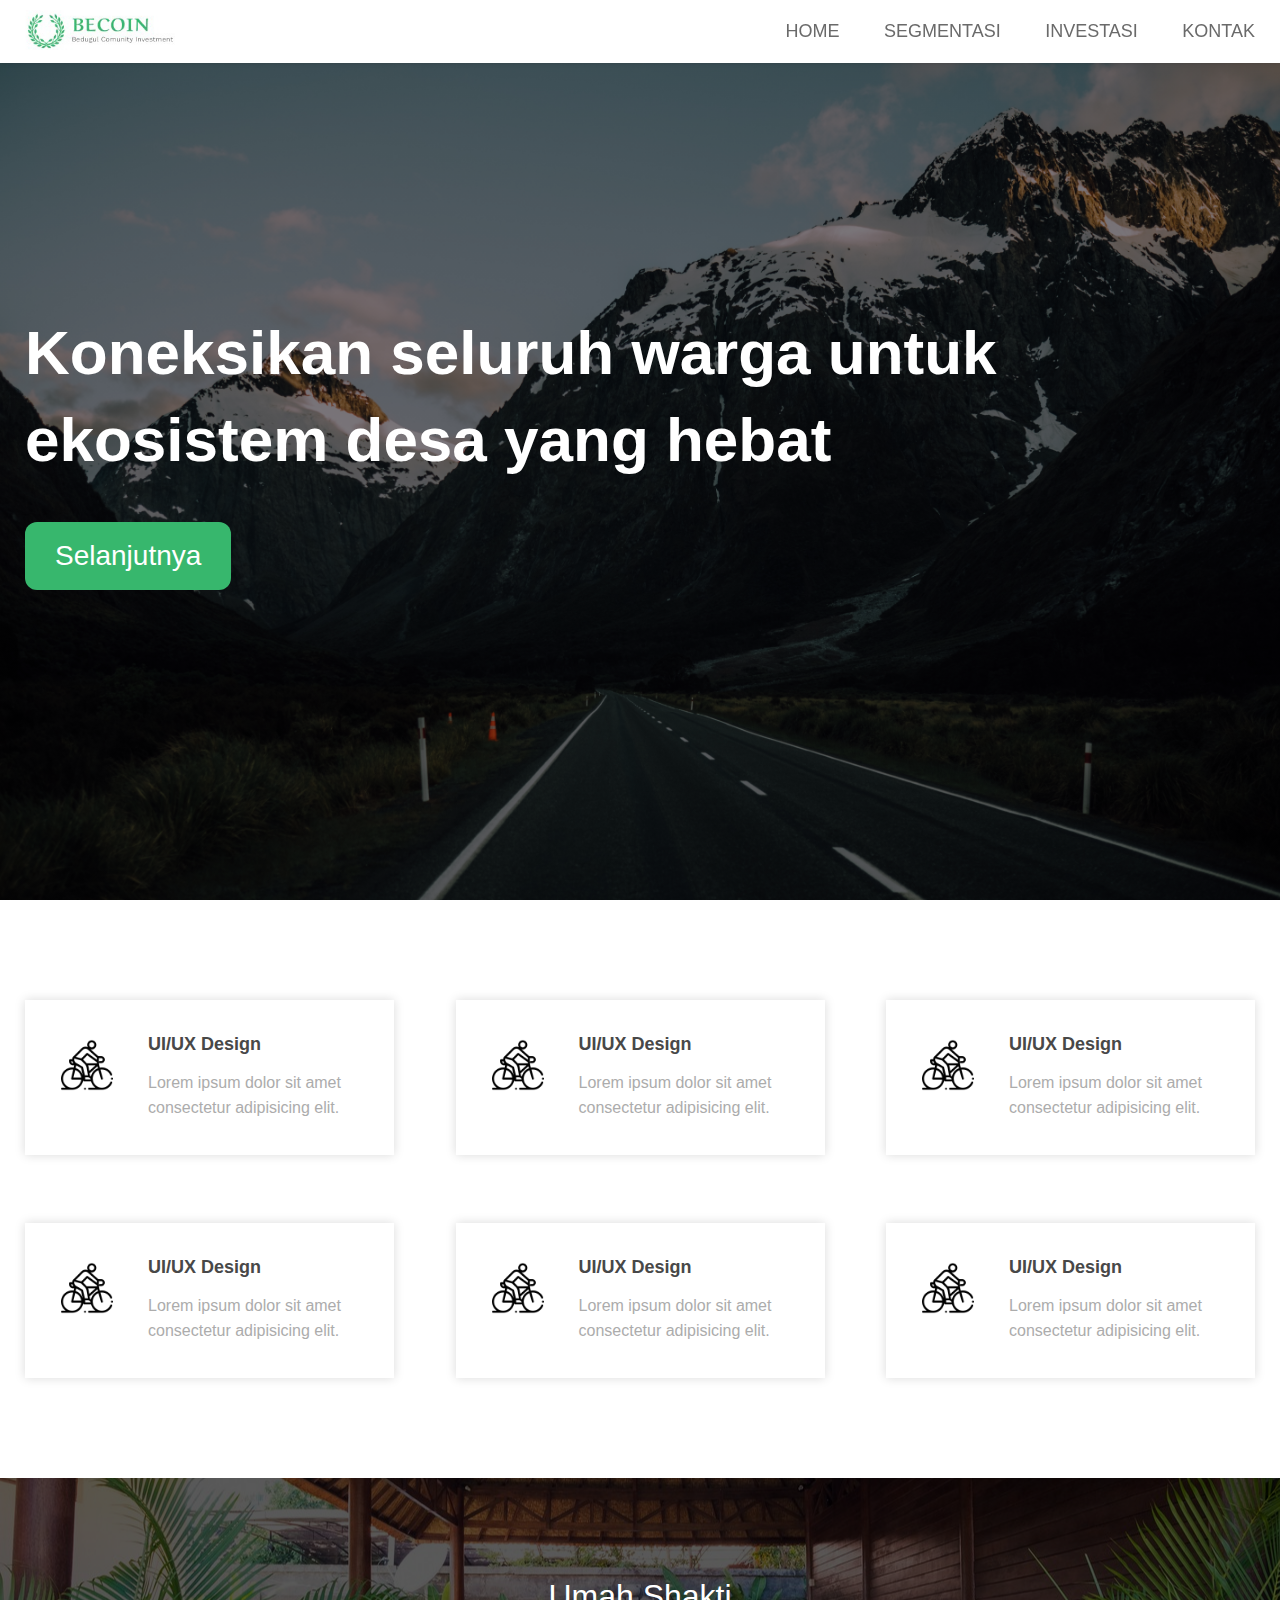
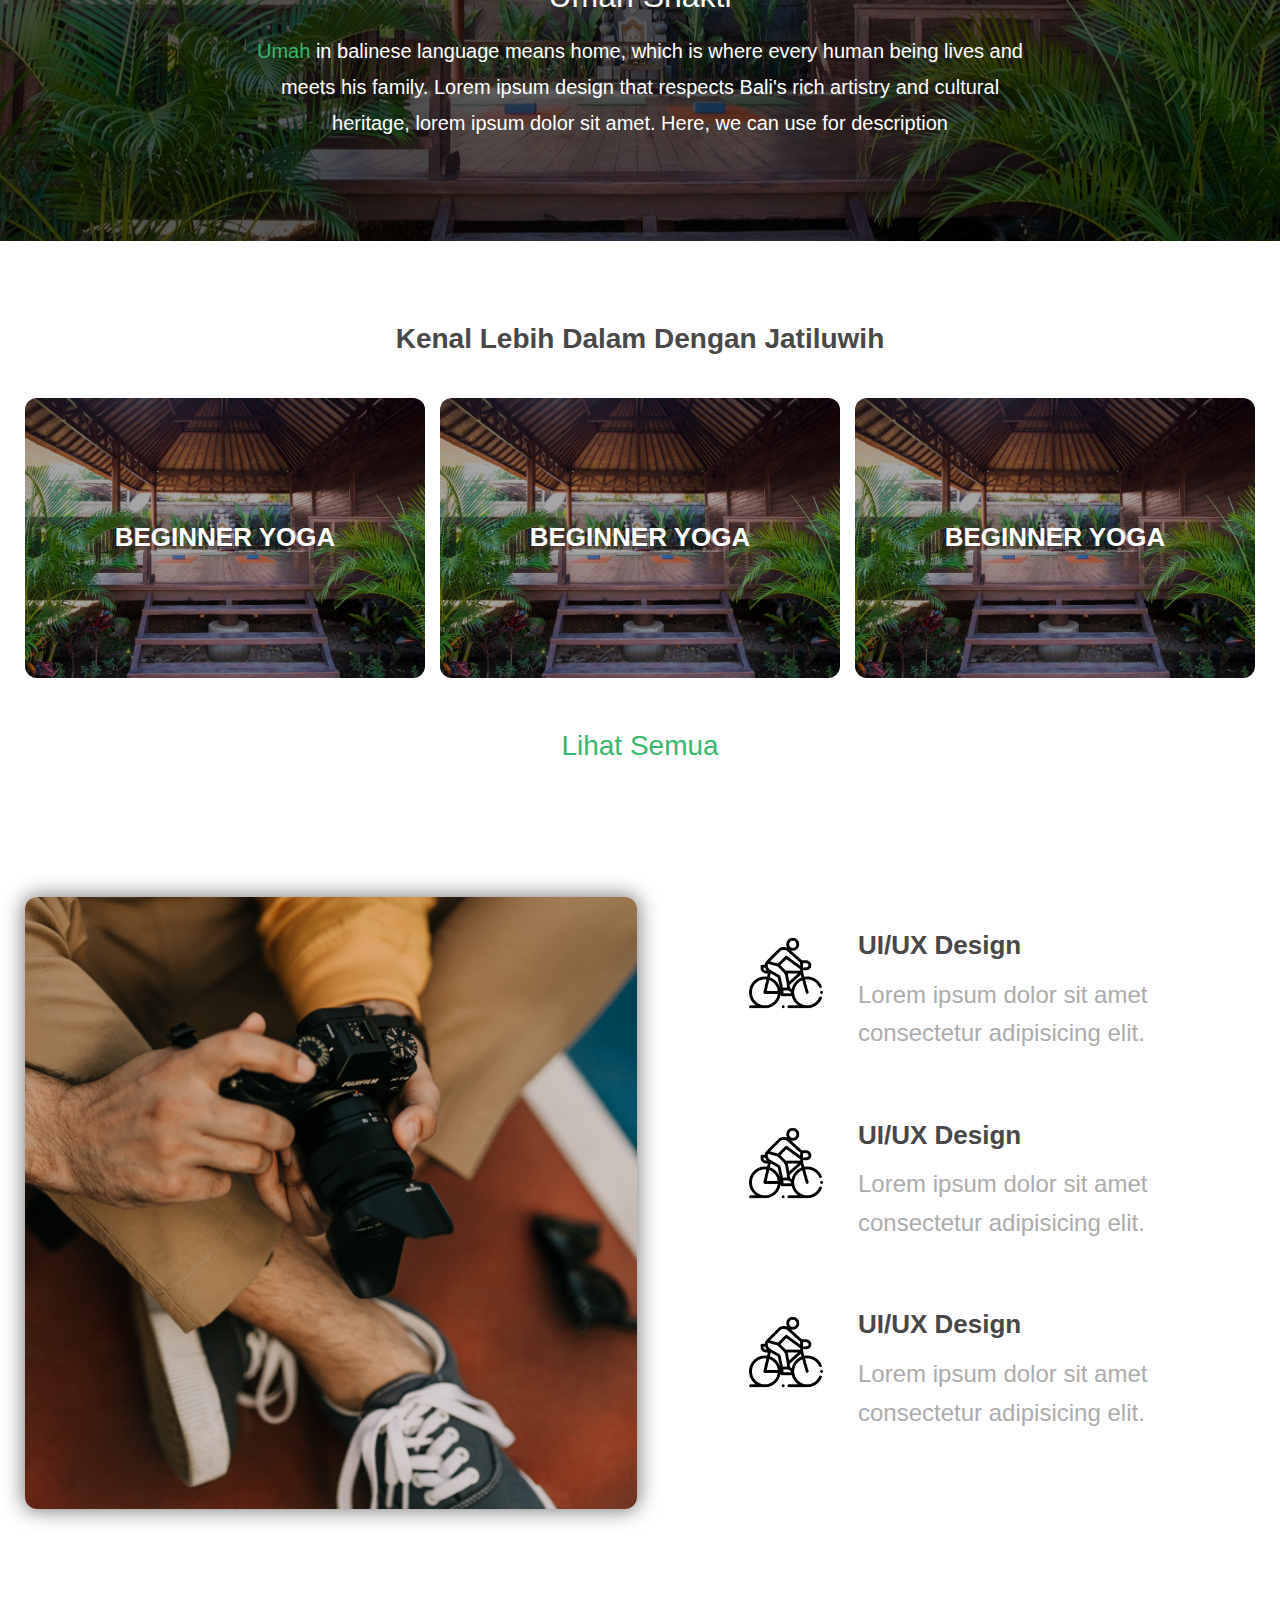
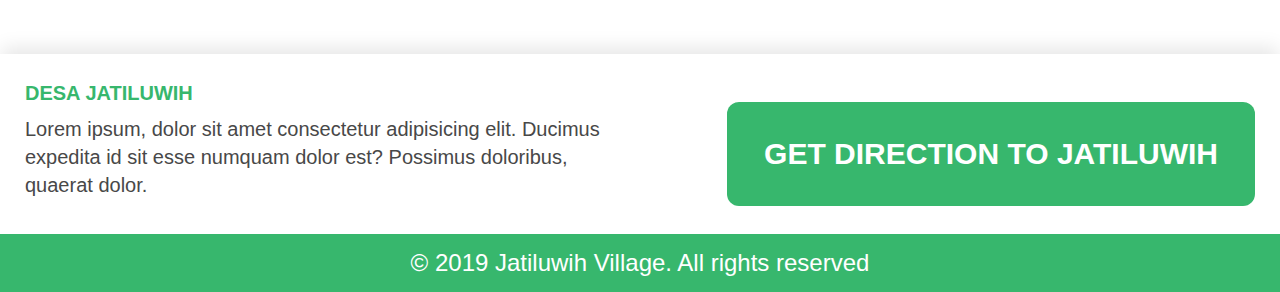
<file: index.html>
<!DOCTYPE html>
<html lang="en">
<head>
    <meta charset="UTF-8">
    <meta name="viewport" content="width=device-width, initial-scale=1.0">
    <meta http-equiv="X-UA-Compatible" content="ie=edge">
    <title>Document</title>
    <link rel="stylesheet" href="assets/stylesheet/style.css">
</head>
<body>
    <header>
        <section class="header">
            <div class="container-large">
                <div class="header__wrapper">
                    <div class="header__logo-wrapper">
                        <img src="assets/images/logo/logo.jpg" alt="logo-sbi">
                    </div>
                    <div class="header__menu">
                        <a href="index.html">Home</a>
                        <a href="category.html">Segmentasi</a>
                        <a href="invest.html">Investasi</a>
                        <a href="">Kontak</a>
                    </div>
                </div>
            </div>
        </section>
    </header>

    <main>
        <section class="banner">
            <div class="container-large banner__text-box">
                <h1 class="banner__title">Koneksikan seluruh warga untuk ekosistem desa yang hebat</h1>
                <a href="http://" class="banner__next-btn">Selanjutnya</a>
            </div>
        </section>

        <section class="program-card">
            <div class="container-large program-card__wrapper">
                <div class="program-card__card">
                    <div class="program-card__card-image">
                        <img src="assets/images/icon/bicycle.png" alt="">
                    </div>
                    <div class="program-card__text">
                        <h2 class="program-card__title">UI/UX Design</h2>
                        <p class="program-card__description">Lorem ipsum dolor sit amet consectetur adipisicing elit.</p>
                    </div>
                </div>
                <div class="program-card__card">
                    <div class="program-card__card-image">
                        <img src="assets/images/icon/bicycle.png" alt="">
                    </div>
                    <div class="program-card__text">
                        <h2 class="program-card__title">UI/UX Design</h2>
                        <p class="program-card__description">Lorem ipsum dolor sit amet consectetur adipisicing elit.</p>
                    </div>
                </div>
                <div class="program-card__card">
                    <div class="program-card__card-image">
                        <img src="assets/images/icon/bicycle.png" alt="">
                    </div>
                    <div class="program-card__text">
                        <h2 class="program-card__title">UI/UX Design</h2>
                        <p class="program-card__description">Lorem ipsum dolor sit amet consectetur adipisicing elit.</p>
                    </div>
                </div>
                <div class="program-card__card">
                    <div class="program-card__card-image">
                        <img src="assets/images/icon/bicycle.png" alt="">
                    </div>
                    <div class="program-card__text">
                        <h2 class="program-card__title">UI/UX Design</h2>
                        <p class="program-card__description">Lorem ipsum dolor sit amet consectetur adipisicing elit.</p>
                    </div>
                </div>
                <div class="program-card__card">
                    <div class="program-card__card-image">
                        <img src="assets/images/icon/bicycle.png" alt="">
                    </div>
                    <div class="program-card__text">
                        <h2 class="program-card__title">UI/UX Design</h2>
                        <p class="program-card__description">Lorem ipsum dolor sit amet consectetur adipisicing elit.</p>
                    </div>
                </div>
                <div class="program-card__card">
                    <div class="program-card__card-image">
                        <img src="assets/images/icon/bicycle.png" alt="">
                    </div>
                    <div class="program-card__text">
                        <h2 class="program-card__title">UI/UX Design</h2>
                        <p class="program-card__description">Lorem ipsum dolor sit amet consectetur adipisicing elit.</p>
                    </div>
                </div>
            </div>
        </section>

        <section class="intro">
            <div class="container-small">
                <h2 class="intro__title">Umah Shakti</h2>
                <p class="intro__desc"><span class="intro__desc--green">Umah</span> in balinese language means home, which is where every human being lives and meets his family. 
                Lorem ipsum design that respects Bali's rich artistry and cultural heritage, lorem ipsum dolor sit amet. 
                Here, we can use for description</p>
            </div>       
        </section>

        <section class="program-type">
            <div class="container-large">
                <h2 class="program-type__title">Kenal Lebih Dalam Dengan Jatiluwih</h2>
                <div class="program-type__program-wrapper">
                    <a href="" class="program-type__item">
                        <div class="program-type__content">
                            <div class="program-type__image" style="background-image: url(assets/images/gallery/shala-umahshakti-7.jpg)"></div>
                        </div>
                        <h2 class="program-type__program-name">Beginner Yoga</h2>
                    </a>

                    <a href="" class="program-type__item">
                        <div class="program-type__content">
                            <div class="program-type__image" style="background-image: url(assets/images/gallery/shala-umahshakti-7.jpg)"></div>
                        </div>
                        <h2 class="program-type__program-name">Beginner Yoga</h2>
                    </a>

                    <a href="" class="program-type__item">
                        <div class="program-type__content">
                            <div class="program-type__image" style="background-image: url(assets/images/gallery/shala-umahshakti-7.jpg)"></div>
                        </div>
                        <h2 class="program-type__program-name">Beginner Yoga</h2>
                    </a>
                </div>
                <a href="" class="program-type__link">Lihat Semua</a>
            </div>
        </section>

        <section class="description">
            <div class="container-large">
                <div class="description__wrapper">
                    <div class="description__image-wrapper">
                        <div class="description__image" style="background-image: url(assets/images/gallery/kayra-sercan-1538666-unsplash.jpg)"></div>
                    </div>
                    <div class="description__detail-info">
                        <div class="description__card">
                            <div class="description__card-image">
                                <img src="assets/images/icon/bicycle.png" alt="">
                            </div>
                            <div class="description__text-wrapper">
                                <h2 class="description__title">UI/UX Design</h2>
                                <p class="description__text">Lorem ipsum dolor sit amet consectetur adipisicing elit.</p>
                            </div>
                        </div>
                        <div class="description__card">
                            <div class="description__card-image">
                                <img src="assets/images/icon/bicycle.png" alt="">
                            </div>
                            <div class="description__text-wrapper">
                                <h2 class="description__title">UI/UX Design</h2>
                                <p class="description__text">Lorem ipsum dolor sit amet consectetur adipisicing elit.</p>
                            </div>
                        </div>
                        <div class="description__card">
                            <div class="description__card-image">
                                <img src="assets/images/icon/bicycle.png" alt="">
                            </div>
                            <div class="description__text-wrapper">
                                <h2 class="description__title">UI/UX Design</h2>
                                <p class="description__text">Lorem ipsum dolor sit amet consectetur adipisicing elit.</p>
                            </div>
                        </div>
                    </div>
                </div>
            </div>
        </section>
    </main>

    <footer>
        <section class="footer">
            <div class="container-large">
                <div class="footer__about-jatiluwih">
                    <div class="footer__description">
                        <h2 class="footer__title">Desa Jatiluwih</h2>
                        <p class="footer__text">Lorem ipsum, dolor sit amet consectetur adipisicing elit. Ducimus expedita id sit esse numquam dolor est? Possimus doloribus, quaerat dolor.</p>
                    </div>
                    <a href="" class="footer__btn-direction">Get Direction To Jatiluwih</a>
                </div>         
            </div>
            <div class="footer__copyright-wrapper">
                <p class="footer__copyright">&#169; 2019 Jatiluwih Village. All rights reserved</p>
            </div>
        </section>
    </footer>
</body>
</html>
</file>
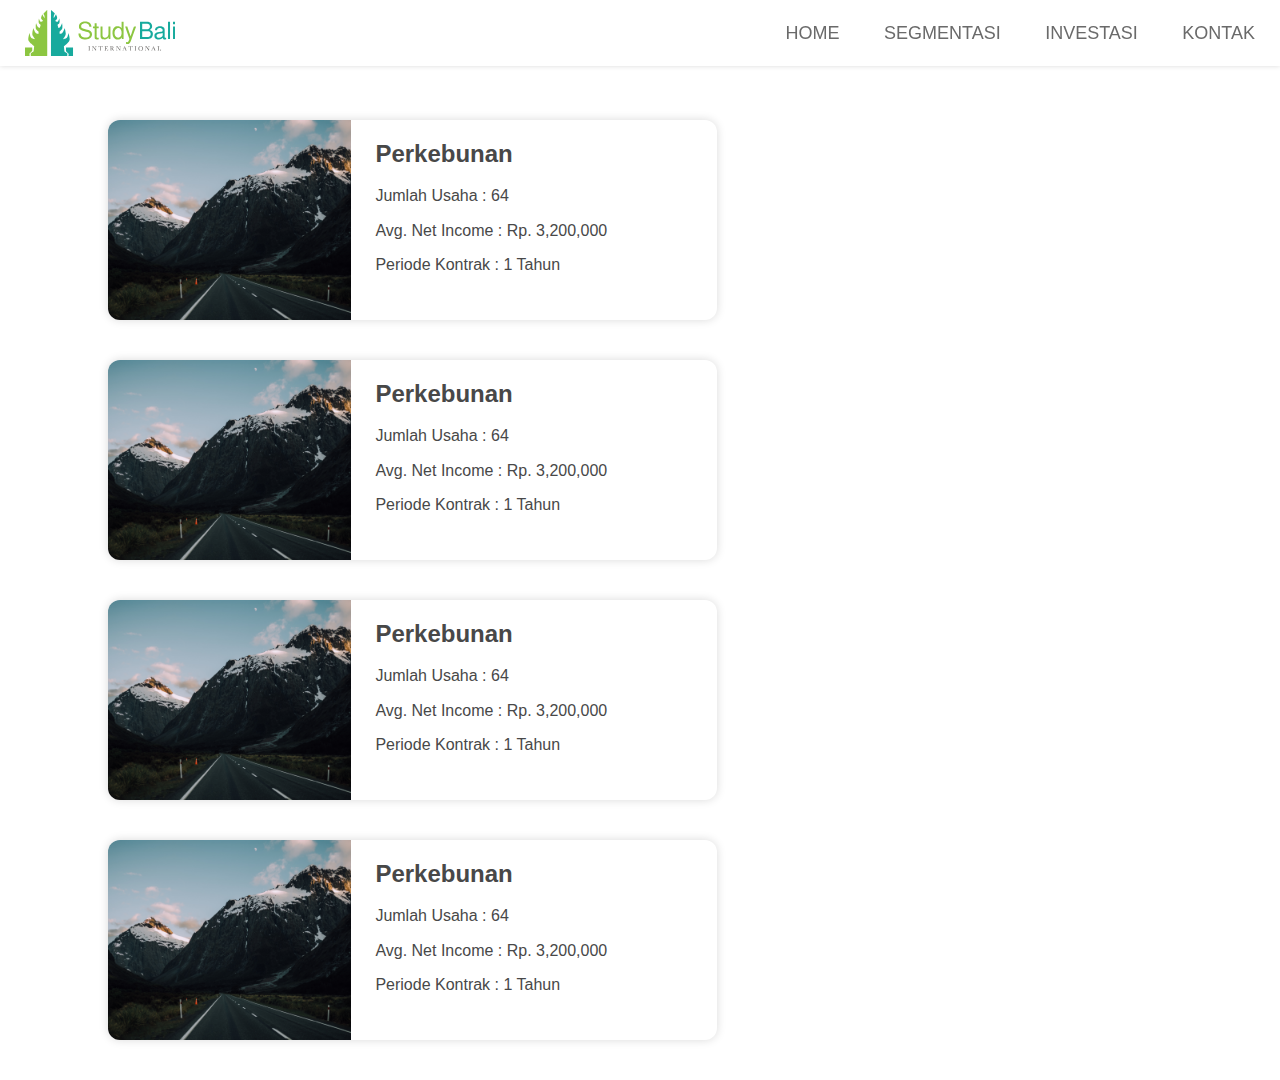
<file: category.html>
<!DOCTYPE html>
<html lang="en">
  <head>
    <meta charset="UTF-8" />
    <meta name="viewport" content="width=device-width, initial-scale=1.0" />
    <meta http-equiv="X-UA-Compatible" content="ie=edge" />
    <title>Category</title>
    <link rel="stylesheet" href="assets/stylesheet/style.css" />
  </head>

  <body>
    <header>
      <section class="header">
        <div class="container-large">
          <div class="header__wrapper">
            <div class="header__logo-wrapper">
              <img src="assets/images/logo/logo-sbi.svg" alt="logo-sbi" />
            </div>
            <div class="header__menu">
              <a href="index.html">Home</a>
              <a href="category.html">Segmentasi</a>
              <a href="invest.html">Investasi</a>
              <a href="">Kontak</a>
            </div>
          </div>
        </div>
      </section>
    </header>

    <main>
      <section class="category-page">
        <div class="container-medium">
          <div class="category__container">
            <a href="detail.html" class="category__item">
              <img
                src="assets/images/gallery/tim-marshall-1254041-unsplash.jpg"
                alt=""
              />

              <div class="category__item-content">
                <h2>Perkebunan</h2>
                <p>Jumlah Usaha : 64</p>
                <p>Avg. Net Income : Rp. 3,200,000</p>
                <p>Periode Kontrak : 1 Tahun</p>
              </div>
            </a>

            <a href="detail.html" class="category__item">
              <img
                src="assets/images/gallery/tim-marshall-1254041-unsplash.jpg"
                alt=""
              />

              <div class="category__item-content">
                <h2>Perkebunan</h2>
                <p>Jumlah Usaha : 64</p>
                <p>Avg. Net Income : Rp. 3,200,000</p>
                <p>Periode Kontrak : 1 Tahun</p>
              </div>
            </a>

            <a href="detail.html" class="category__item">
              <img
                src="assets/images/gallery/tim-marshall-1254041-unsplash.jpg"
                alt=""
              />

              <div class="category__item-content">
                <h2>Perkebunan</h2>
                <p>Jumlah Usaha : 64</p>
                <p>Avg. Net Income : Rp. 3,200,000</p>
                <p>Periode Kontrak : 1 Tahun</p>
              </div>
            </a>

            <a href="detail.html" class="category__item">
              <img
                src="assets/images/gallery/tim-marshall-1254041-unsplash.jpg"
                alt=""
              />

              <div class="category__item-content">
                <h2>Perkebunan</h2>
                <p>Jumlah Usaha : 64</p>
                <p>Avg. Net Income : Rp. 3,200,000</p>
                <p>Periode Kontrak : 1 Tahun</p>
              </div>
            </a>
          </div>
        </div>
      </section>
    </main>
  </body>
</html>
</file>
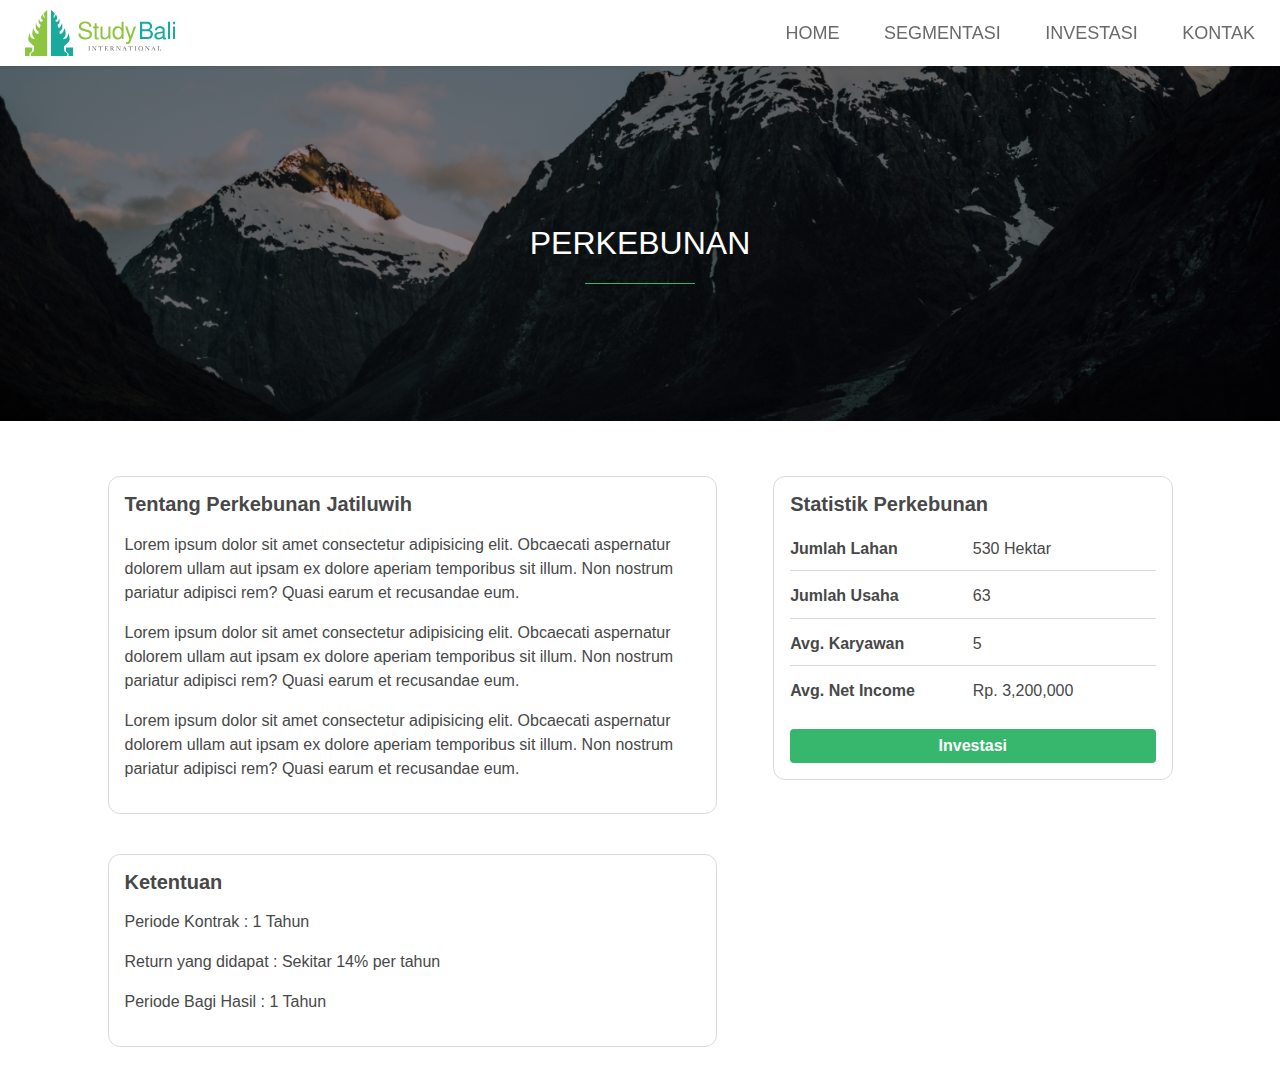
<file: detail.html>
<!DOCTYPE html>
<html lang="en">
  <head>
    <meta charset="UTF-8" />
    <meta name="viewport" content="width=device-width, initial-scale=1.0" />
    <meta http-equiv="X-UA-Compatible" content="ie=edge" />
    <title>Perkebunan</title>
    <link rel="stylesheet" href="assets/stylesheet/style.css" />
  </head>

  <body>
    <header>
      <section class="header">
        <div class="container-large">
          <div class="header__wrapper">
            <div class="header__logo-wrapper">
              <img src="assets/images/logo/logo-sbi.svg" alt="logo-sbi" />
            </div>
            <div class="header__menu">
              <a href="index.html">Home</a>
              <a href="category.html">Segmentasi</a>
              <a href="invest.html">Investasi</a>
              <a href="">Kontak</a>
            </div>
          </div>
        </div>
      </section>
    </header>

    <main>
      <section class="detail-page">
        <div class="detail__banner">
          <h1>Perkebunan</h1>
          <div class="detail__banner-bar"></div>
        </div>

        <div class="container-medium detail__container">
          <div class="detail__container-left">
            <div class="detail__desc">
              <h2>Tentang Perkebunan Jatiluwih</h2>
              <p>
                Lorem ipsum dolor sit amet consectetur adipisicing elit.
                Obcaecati aspernatur dolorem ullam aut ipsam ex dolore aperiam
                temporibus sit illum. Non nostrum pariatur adipisci rem? Quasi
                earum et recusandae eum.
              </p>
              <p>
                Lorem ipsum dolor sit amet consectetur adipisicing elit.
                Obcaecati aspernatur dolorem ullam aut ipsam ex dolore aperiam
                temporibus sit illum. Non nostrum pariatur adipisci rem? Quasi
                earum et recusandae eum.
              </p>
              <p>
                Lorem ipsum dolor sit amet consectetur adipisicing elit.
                Obcaecati aspernatur dolorem ullam aut ipsam ex dolore aperiam
                temporibus sit illum. Non nostrum pariatur adipisci rem? Quasi
                earum et recusandae eum.
              </p>
            </div>

            <div class="detail__rules">
              <h2>Ketentuan</h2>
              <p>Periode Kontrak : 1 Tahun</p>
              <p>Return yang didapat : Sekitar 14% per tahun</p>
              <p>Periode Bagi Hasil : 1 Tahun</p>
            </div>
          </div>

          <div class="detail__container-right">
            <div class="detail__sidebar">
              <h2>Statistik Perkebunan</h2>
              <div class="detail__statistics">
                <div class="detail__statistic-item">
                  <span>Jumlah Lahan</span>
                  <span>530 Hektar</span>
                </div>

                <div class="detail__statistic-item">
                  <span>Jumlah Usaha</span>
                  <span>63</span>
                </div>

                <div class="detail__statistic-item">
                  <span>Avg. Karyawan</span>
                  <span>5</span>
                </div>

                <div class="detail__statistic-item">
                  <span>Avg. Net Income</span>
                  <span>Rp. 3,200,000</span>
                </div>
              </div>
              <a href="invest.html" class="detail__sidebar-btn">Investasi</a>
            </div>
          </div>
        </div>
      </section>
    </main>
  </body>
</html>
</file>
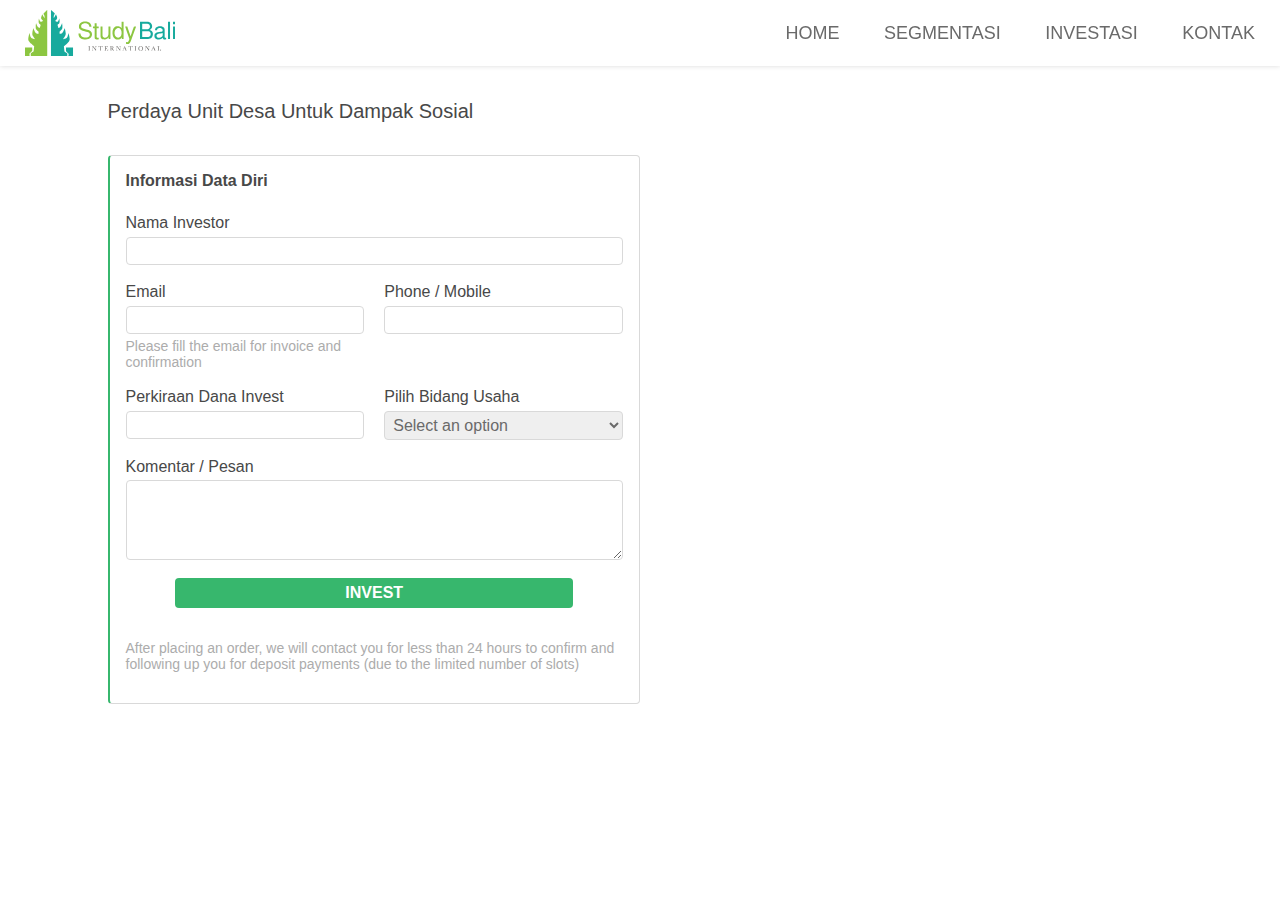
<file: invest.html>
<!DOCTYPE html>
<html lang="en">
  <head>
    <meta charset="UTF-8" />
    <meta name="viewport" content="width=device-width, initial-scale=1.0" />
    <meta http-equiv="X-UA-Compatible" content="ie=edge" />
    <title>Perdaya Unit Desa Untuk Dampak Sosial</title>
    <link rel="stylesheet" href="assets/stylesheet/style.css" />
  </head>

  <body>
    <header>
      <section class="header">
        <div class="container-large">
          <div class="header__wrapper">
            <div class="header__logo-wrapper">
              <img src="assets/images/logo/logo-sbi.svg" alt="logo-sbi" />
            </div>
            <div class="header__menu">
              <a href="index.html">Home</a>
              <a href="category.html">Segmentasi</a>
              <a href="invest.html">Investasi</a>
              <a href="">Kontak</a>
            </div>
          </div>
        </div>
      </section>
    </header>

    <main>
      <div class="invest-page">
        <div class="container-medium">
          <h2 class="invest__title">Perdaya Unit Desa Untuk Dampak Sosial</h2>

          <form action="" class="invest__form">
            <p class="invest__form-title">Informasi Data Diri</p>

            <div class="invest__form-group">
              <div class="invest__form-full">
                <label for="investor_name">Nama Investor</label>
                <input type="text" name="investor_name" id="investor_name" />
              </div>
            </div>

            <div class="invest__form-group">
              <div class="invest__form-half">
                <label for="email">Email</label>
                <input type="email" name="email" id="email" />
                <span>Please fill the email for invoice and confirmation</span>
              </div>

              <div class="invest__form-half">
                <label for="phone">Phone / Mobile</label>
                <input type="tel" name="phone" id="phone" />
              </div>
            </div>

            <div class="invest__form-group">
              <div class="invest__form-half">
                <label for="money">Perkiraan Dana Invest</label>
                <input type="text" name="money" id="money" />
              </div>

              <div class="invest__form-half">
                <label for="type">Pilih Bidang Usaha</label>
                <select name="type" id="type">
                  <option selected disabled>Select an option</option>
                  <option value="Teknologi">Teknologi</option>
                  <option value="Agrikultur">Agrikultur</option>
                </select>
              </div>
            </div>

            <div class="invest__form-group">
              <div class="invest__form-full">
                <label for="comment">Komentar / Pesan</label>
                <textarea name="comment" id="comment"></textarea>
              </div>
            </div>

            <button type="submit" class="invest__form-submit">Invest</button>

            <p class="invest__form-info">
              After placing an order, we will contact you for less than 24 hours
              to confirm and following up you for deposit payments (due to the
              limited number of slots)
            </p>
          </form>
        </div>
      </div>
    </main>
  </body>
</html>
</file>
<file: assets/stylesheet/style.css>
.container-large {
  margin: auto;
  max-width: 1230px;
  position: relative;
}

@media only screen and (max-width: 1255px) {
  .container-large {
    max-width: 860px;
  }
}

@media only screen and (max-width: 900px) {
  .container-large {
    max-width: 100%;
    margin: 0 16px;
  }
}

.container-medium {
  margin: auto;
  max-width: 1065px;
  position: relative;
}

@media only screen and (max-width: 1100px) {
  .container-medium {
    max-width: 100%;
    margin: 0 16px;
  }
}

.container-small {
  max-width: 800px;
  margin: auto;
  position: relative;
}

@media only screen and (max-width: 900px) {
  .container-small {
    max-width: 628px;
  }
}

/*! HTML5 Boilerplate v6.0.1 | MIT License | https://html5boilerplate.com/ */
/*
* What follows is the result of much research on cross-browser styling.
* Credit left inline and big thanks to Nicolas Gallagher, Jonathan Neal,
* Kroc Camen, and the H5BP dev community and team.
*/
/* ==========================================================================
  Base styles: opinionated defaults
  ========================================================================== */
*, *::before, *::after {
  -webkit-box-sizing: border-box;
          box-sizing: border-box;
}

html {
  color: #484848;
  font-size: 1em;
  line-height: 1.4;
}

body {
  background-color: #fff;
  font-family: 'Questrial', sans-serif;
  overflow-y: scroll;
  overflow-x: hidden;
}

h1, h2, h3, h4, h5, h6 {
  font-family: 'Muli', sans-serif;
}

button,
input,
optgroup,
select,
textarea {
  font-family: 'Questrial', sans-serif;
  color: #6A6A6A;
}

/*
    * Remove text-shadow in selection highlight:
    * https://twitter.com/miketaylr/status/12228805301
    *
    * Vendor-prefixed and regular ::selection selectors cannot be combined:
    * https://stackoverflow.com/a/16982510/7133471
    *
    * Customize the background color to match your design.
    */
::-moz-selection {
  background: #37b76d;
  text-shadow: none;
  color: #FFFFFF;
}

::selection {
  background: #37b76d;
  text-shadow: none;
  color: #FFFFFF;
}

/*
    * A better looking default horizontal rule
    */
hr {
  display: block;
  height: 1px;
  border: 0;
  border-top: 1px solid #ccc;
  margin: 1em 0;
  padding: 0;
}

/*
    * Remove the gap between audio, canvas, iframes,
    * images, videos and the bottom of their containers:
    * https://github.com/h5bp/html5-boilerplate/issues/440
    */
audio,
canvas,
iframe,
img,
svg,
video {
  vertical-align: middle;
}

/*
    * Remove default fieldset styles.
    */
fieldset {
  border: 0;
  margin: 0;
  padding: 0;
}

/*
    * Allow only vertical resizing of textareas.
    */
textarea {
  resize: vertical;
}

/* ==========================================================================
      Browser Upgrade Prompt
      ========================================================================== */
.browserupgrade {
  margin: 0.2em 0;
  background: #ccc;
  color: #000;
  padding: 0.2em 0;
}

/* ==========================================================================
      Helper classes
      ========================================================================== */
/*
    * Hide visually and from screen readers
    */
.hidden {
  display: none !important;
}

/*
    * Hide only visually, but have it available for screen readers:
    * https://snook.ca/archives/html_and_css/hiding-content-for-accessibility
    *
    * 1. For long content, line feeds are not interpreted as spaces and small width
    *    causes content to wrap 1 word per line:
    *    https://medium.com/@jessebeach/beware-smushed-off-screen-accessible-text-5952a4c2cbfe
    */
.visuallyhidden {
  border: 0;
  clip: rect(0 0 0 0);
  -webkit-clip-path: inset(50%);
  clip-path: inset(50%);
  height: 1px;
  margin: -1px;
  overflow: hidden;
  padding: 0;
  position: absolute;
  width: 1px;
  white-space: nowrap;
  /* 1 */
}

/*
    * Extends the .visuallyhidden class to allow the element
    * to be focusable when navigated to via the keyboard:
    * https://www.drupal.org/node/897638
    */
.visuallyhidden.focusable:active,
.visuallyhidden.focusable:focus {
  clip: auto;
  -webkit-clip-path: none;
  clip-path: none;
  height: auto;
  margin: 0;
  overflow: visible;
  position: static;
  width: auto;
  white-space: inherit;
}

/*
    * Hide visually and from screen readers, but maintain layout
    */
.invisible {
  visibility: hidden;
}

/*
    * Clearfix: contain floats
    *
    * For modern browsers
    * 1. The space content is one way to avoid an Opera bug when the
    *    `contenteditable` attribute is included anywhere else in the document.
    *    Otherwise it causes space to appear at the top and bottom of elements
    *    that receive the `clearfix` class.
    * 2. The use of `table` rather than `block` is only necessary if using
    *    `:before` to contain the top-margins of child elements.
    */
.clearfix:before,
.clearfix:after {
  content: " ";
  /* 1 */
  display: table;
  /* 2 */
}

.clearfix:after {
  clear: both;
}

/* ==========================================================================
      Print styles.
      Inlined to avoid the additional HTTP request:
      http://www.phpied.com/delay-loading-your-print-css/
      ========================================================================== */
@media print {
  *,
  *:before,
  *:after {
    background: transparent !important;
    color: #000 !important;
    /* Black prints faster:
                                      http://www.sanbeiji.com/archives/953 */
    -webkit-box-shadow: none !important;
            box-shadow: none !important;
    text-shadow: none !important;
  }
  a,
  a:visited {
    text-decoration: underline;
  }
  a[href]:after {
    content: " (" attr(href) ")";
  }
  abbr[title]:after {
    content: " (" attr(title) ")";
  }
  /*
        * Don't show links that are fragment identifiers,
        * or use the `javascript:` pseudo protocol
        */
  a[href^="#"]:after,
  a[href^="javascript:"]:after {
    content: "";
  }
  pre {
    white-space: pre-wrap !important;
  }
  pre,
  blockquote {
    border: 1px solid #999;
    page-break-inside: avoid;
  }
  /*
        * Printing Tables:
        * http://css-discuss.incutio.com/wiki/Printing_Tables
        */
  thead {
    display: table-header-group;
  }
  tr,
  img {
    page-break-inside: avoid;
  }
  p,
  h2,
  h3 {
    orphans: 3;
    widows: 3;
  }
  h2,
  h3 {
    page-break-after: avoid;
  }
}

/*! normalize.css v8.0.0 | MIT License | github.com/necolas/normalize.css */
/* Document
   ========================================================================== */
/**
 * 1. Correct the line height in all browsers.
 * 2. Prevent adjustments of font size after orientation changes in iOS.
 */
html {
  line-height: 1.15;
  /* 1 */
  -webkit-text-size-adjust: 100%;
  /* 2 */
}

/* Sections
    ========================================================================== */
/**
* Remove the margin in all browsers.
*/
body {
  margin: 0;
}

/**
* Correct the font size and margin on `h1` elements within `section` and
* `article` contexts in Chrome, Firefox, and Safari.
*/
h1 {
  font-size: 2em;
  margin: 0.67em 0;
}

/* Grouping content
    ========================================================================== */
/**
* 1. Add the correct box sizing in Firefox.
* 2. Show the overflow in Edge and IE.
*/
hr {
  -webkit-box-sizing: content-box;
          box-sizing: content-box;
  /* 1 */
  height: 0;
  /* 1 */
  overflow: visible;
  /* 2 */
}

/**
* 1. Correct the inheritance and scaling of font size in all browsers.
* 2. Correct the odd `em` font sizing in all browsers.
*/
pre {
  font-family: monospace, monospace;
  /* 1 */
  font-size: 1em;
  /* 2 */
}

/* Text-level semantics
    ========================================================================== */
/**
* Remove the gray background on active links in IE 10.
*/
a {
  background-color: transparent;
}

/**
* 1. Remove the bottom border in Chrome 57-
* 2. Add the correct text decoration in Chrome, Edge, IE, Opera, and Safari.
*/
abbr[title] {
  border-bottom: none;
  /* 1 */
  text-decoration: underline;
  /* 2 */
  -webkit-text-decoration: underline dotted;
          text-decoration: underline dotted;
  /* 2 */
}

/**
* Add the correct font weight in Chrome, Edge, and Safari.
*/
b,
strong {
  font-weight: bolder;
}

/**
* 1. Correct the inheritance and scaling of font size in all browsers.
* 2. Correct the odd `em` font sizing in all browsers.
*/
code,
kbd,
samp {
  font-family: monospace, monospace;
  /* 1 */
  font-size: 1em;
  /* 2 */
}

/**
* Add the correct font size in all browsers.
*/
small {
  font-size: 80%;
}

/**
* Prevent `sub` and `sup` elements from affecting the line height in
* all browsers.
*/
sub,
sup {
  font-size: 75%;
  line-height: 0;
  position: relative;
  vertical-align: baseline;
}

sub {
  bottom: -0.25em;
}

sup {
  top: -0.5em;
}

/* Embedded content
    ========================================================================== */
/**
* Remove the border on images inside links in IE 10.
*/
img {
  border-style: none;
}

/* Forms
    ========================================================================== */
/**
* 1. Change the font styles in all browsers.
* 2. Remove the margin in Firefox and Safari.
*/
button,
input,
optgroup,
select,
textarea {
  font-family: inherit;
  /* 1 */
  font-size: 100%;
  /* 1 */
  line-height: 1.15;
  /* 1 */
  margin: 0;
  /* 2 */
}

/**
* Show the overflow in IE.
* 1. Show the overflow in Edge.
*/
button,
input {
  /* 1 */
  overflow: visible;
}

/**
* Remove the inheritance of text transform in Edge, Firefox, and IE.
* 1. Remove the inheritance of text transform in Firefox.
*/
button,
select {
  /* 1 */
  text-transform: none;
}

/**
* Correct the inability to style clickable types in iOS and Safari.
*/
button,
[type="button"],
[type="reset"],
[type="submit"] {
  -webkit-appearance: button;
}

/**
* Remove the inner border and padding in Firefox.
*/
button::-moz-focus-inner,
[type="button"]::-moz-focus-inner,
[type="reset"]::-moz-focus-inner,
[type="submit"]::-moz-focus-inner {
  border-style: none;
  padding: 0;
}

/**
* Restore the focus styles unset by the previous rule.
*/
button:-moz-focusring,
[type="button"]:-moz-focusring,
[type="reset"]:-moz-focusring,
[type="submit"]:-moz-focusring {
  outline: 1px dotted ButtonText;
}

/**
* Correct the padding in Firefox.
*/
fieldset {
  padding: 0.35em 0.75em 0.625em;
}

/**
* 1. Correct the text wrapping in Edge and IE.
* 2. Correct the color inheritance from `fieldset` elements in IE.
* 3. Remove the padding so developers are not caught out when they zero out
*    `fieldset` elements in all browsers.
*/
legend {
  -webkit-box-sizing: border-box;
          box-sizing: border-box;
  /* 1 */
  color: inherit;
  /* 2 */
  display: table;
  /* 1 */
  max-width: 100%;
  /* 1 */
  padding: 0;
  /* 3 */
  white-space: normal;
  /* 1 */
}

/**
* Add the correct vertical alignment in Chrome, Firefox, and Opera.
*/
progress {
  vertical-align: baseline;
}

/**
* Remove the default vertical scrollbar in IE 10+.
*/
textarea {
  overflow: auto;
}

/**
* 1. Add the correct box sizing in IE 10.
* 2. Remove the padding in IE 10.
*/
[type="checkbox"],
[type="radio"] {
  -webkit-box-sizing: border-box;
          box-sizing: border-box;
  /* 1 */
  padding: 0;
  /* 2 */
}

/**
* Correct the cursor style of increment and decrement buttons in Chrome.
*/
[type="number"]::-webkit-inner-spin-button,
[type="number"]::-webkit-outer-spin-button {
  height: auto;
}

/**
* 1. Correct the odd appearance in Chrome and Safari.
* 2. Correct the outline style in Safari.
*/
[type="search"] {
  -webkit-appearance: textfield;
  /* 1 */
  outline-offset: -2px;
  /* 2 */
}

/**
* Remove the inner padding in Chrome and Safari on macOS.
*/
[type="search"]::-webkit-search-decoration {
  -webkit-appearance: none;
}

/**
* 1. Correct the inability to style clickable types in iOS and Safari.
* 2. Change font properties to `inherit` in Safari.
*/
::-webkit-file-upload-button {
  -webkit-appearance: button;
  /* 1 */
  font: inherit;
  /* 2 */
}

/* Interactive
    ========================================================================== */
/*
* Add the correct display in Edge, IE 10+, and Firefox.
*/
details {
  display: block;
}

/*
* Add the correct display in all browsers.
*/
summary {
  display: list-item;
}

/* Misc
    ========================================================================== */
/**
* Add the correct display in IE 10+.
*/
template {
  display: none;
}

/**
* Add the correct display in IE 10.
*/
[hidden] {
  display: none;
}

.header {
  background: #fff;
  -webkit-box-shadow: 0px 0px 5px rgba(0, 0, 0, 0.15);
          box-shadow: 0px 0px 5px rgba(0, 0, 0, 0.15);
  top: 0;
  position: fixed;
  width: 100%;
  z-index: 9999;
}

.header__wrapper {
  -webkit-box-align: center;
      -ms-flex-align: center;
          align-items: center;
  display: -webkit-box;
  display: -ms-flexbox;
  display: flex;
  -webkit-box-pack: justify;
      -ms-flex-pack: justify;
          justify-content: space-between;
  padding: 10px 0;
}

.header__logo-wrapper {
  width: 150px;
}

.header__logo-wrapper img {
  width: 100%;
}

.header__menu a {
  color: #6A6A6A;
  font-size: 18px;
  margin-right: 40px;
  text-decoration: none;
  text-transform: uppercase;
  -webkit-transition: color 0.3s ease-in-out;
  transition: color 0.3s ease-in-out;
}

.header__menu a:last-child {
  margin: 0;
}

.header__menu a:hover {
  color: #37b76d;
}

.banner {
  background-image: -webkit-gradient(linear, left top, left bottom, from(rgba(0, 0, 0, 0.5)), to(rgba(0, 0, 0, 0.5))), url(../images/gallery/tim-marshall-1254041-unsplash.jpg);
  background-image: linear-gradient(rgba(0, 0, 0, 0.5), rgba(0, 0, 0, 0.5)), url(../images/gallery/tim-marshall-1254041-unsplash.jpg);
  background-repeat: no-repeat;
  background-size: cover;
  background-position: center;
  height: 100vh;
}

.banner__text-box {
  height: 100%;
  -webkit-box-pack: center;
      -ms-flex-pack: center;
          justify-content: center;
  display: -webkit-box;
  display: -ms-flexbox;
  display: flex;
  -webkit-box-orient: vertical;
  -webkit-box-direction: normal;
      -ms-flex-direction: column;
          flex-direction: column;
}

.banner__title {
  color: #fff;
  margin: 0;
  font-size: 62px;
  line-height: 1.4;
  margin-bottom: 38px;
}

@media only screen and (max-width: 1255px) {
  .banner__title {
    font-size: 52px;
  }
}

@media only screen and (max-width: 900px) {
  .banner__title {
    font-size: 42px;
  }
}

.banner__next-btn {
  -ms-flex-item-align: start;
      align-self: flex-start;
  border-radius: 12px;
  color: #fff;
  background-color: #37b76d;
  font-size: 28px;
  text-decoration: none;
  padding: 18px 30px;
  -webkit-transition: background .3s ease-in-out;
  transition: background .3s ease-in-out;
}

.banner__next-btn:hover {
  background-color: #3dbe73;
}

.program-card {
  padding: 100px 0;
}

.program-card__wrapper {
  display: -webkit-box;
  display: -ms-flexbox;
  display: flex;
  -webkit-box-pack: justify;
      -ms-flex-pack: justify;
          justify-content: space-between;
  -ms-flex-wrap: wrap;
      flex-wrap: wrap;
}

.program-card__card {
  cursor: pointer;
  display: -webkit-box;
  display: -ms-flexbox;
  display: flex;
  -webkit-box-shadow: 0 0 10px 0 rgba(0, 0, 0, 0.15);
          box-shadow: 0 0 10px 0 rgba(0, 0, 0, 0.15);
  width: 30%;
  padding: 34px 36px;
  -webkit-transition: color .3s ease-in-out;
  transition: color .3s ease-in-out;
}

.program-card__card:nth-child(4), .program-card__card:nth-child(5), .program-card__card:nth-child(6) {
  margin-top: 68px;
}

.program-card__card:hover {
  color: #37b76d;
}

@media only screen and (max-width: 900px) {
  .program-card__card {
    width: 48%;
  }
  .program-card__card:nth-child(4), .program-card__card:nth-child(5), .program-card__card:nth-child(6) {
    margin-top: 0;
  }
  .program-card__card:nth-child(1), .program-card__card:nth-child(2), .program-card__card:nth-child(3), .program-card__card:nth-child(4) {
    margin-bottom: 30px;
  }
}

.program-card__card-image {
  -ms-flex-negative: 0;
      flex-shrink: 0;
  overflow: hidden;
  height: 52px;
  margin-right: 35px;
  margin-top: 5px;
  width: 52px;
}

.program-card__card-image img {
  height: 100%;
  width: 100%;
}

.program-card__text {
  -webkit-box-orient: vertical;
  -webkit-box-direction: normal;
      -ms-flex-direction: column;
          flex-direction: column;
  display: -webkit-box;
  display: -ms-flexbox;
  display: flex;
}

.program-card__title {
  font-size: 18px;
  margin: 0;
  margin-bottom: 15px;
}

.program-card__description {
  color: #ACACAC;
  margin: 0;
  line-height: 1.6;
}

@media only screen and (max-width: 1255px) {
  .program-card__description {
    font-size: 14px;
  }
}

.intro {
  background-image: url("../images/gallery/shala-umahshakti-7.jpg");
  background-position: center;
  background-repeat: no-repeat;
  background-size: cover;
  padding: 100px 0;
  position: relative;
}

.intro::before {
  background-color: rgba(0, 0, 0, 0.65);
  content: "";
  height: 100%;
  position: absolute;
  width: 100%;
  top: 0;
  left: 0;
}

.intro__title, .intro__desc {
  color: #fff;
  margin: 0;
  text-align: center;
}

.intro__title {
  font-size: 32px;
  font-weight: 400;
}

@media only screen and (max-width: 420px) {
  .intro__title {
    font-size: 30px;
  }
}

.intro__desc {
  font-size: 20px;
  line-height: 1.8;
  max-width: 800px;
  margin-top: 18px;
}

@media only screen and (max-width: 420px) {
  .intro__desc {
    font-size: 18px;
    margin-top: 28px;
  }
}

@media only screen and (max-width: 320px) {
  .intro__desc {
    font-size: 16px;
  }
}

.intro__desc--green {
  color: #37b76d;
}

.program-type__title {
  text-align: center;
  font-size: 28px;
  margin-top: 82px;
  margin-bottom: 43px;
}

.program-type__program-wrapper {
  display: -webkit-box;
  display: -ms-flexbox;
  display: flex;
  -webkit-box-pack: justify;
      -ms-flex-pack: justify;
          justify-content: space-between;
  margin-bottom: 52px;
}

.program-type__item {
  -ms-flex-item-align: start;
      align-self: flex-start;
  text-decoration: none;
  position: relative;
}

.program-type__item:hover .program-type__image {
  -webkit-transform: scale(1.1);
          transform: scale(1.1);
}

.program-type__content {
  border-radius: 12px;
  height: 100%;
  position: relative;
  overflow: hidden;
  width: 400px;
  height: 280px;
}

.program-type__content::before {
  content: "";
  width: 100%;
  position: absolute;
  height: 100%;
  top: 0;
  z-index: 1;
  background-color: rgba(0, 0, 0, 0.35);
}

@media only screen and (max-width: 1255px) {
  .program-type__content {
    width: 280px;
  }
}

@media only screen and (max-width: 900px) {
  .program-type__content {
    height: 220px;
    width: 220px;
  }
}

.program-type__image {
  background-repeat: no-repeat;
  background-size: cover;
  background-position: center;
  height: 100%;
  -webkit-transition: all .3s ease-in-out;
  transition: all .3s ease-in-out;
}

.program-type__program-name {
  color: #fff;
  font-size: 26px;
  text-transform: uppercase;
  margin: 0;
  text-align: center;
  position: absolute;
  top: 50%;
  left: 50%;
  -webkit-transform: translate(-50%, -50%);
          transform: translate(-50%, -50%);
  width: 100%;
  z-index: 2;
}

@media only screen and (max-width: 900px) {
  .program-type__program-name {
    font-size: 20px;
  }
}

.program-type__link {
  color: #37b76d;
  text-decoration: none;
  font-size: 28px;
  display: block;
  text-align: center;
  -webkit-transition: color .3s ease-in-out;
  transition: color .3s ease-in-out;
}

.program-type__link:hover {
  color: #3dbe73;
}

.description {
  margin-top: 135px;
}

.description__wrapper {
  -webkit-box-pack: justify;
      -ms-flex-pack: justify;
          justify-content: space-between;
  display: -webkit-box;
  display: -ms-flexbox;
  display: flex;
}

.description__image-wrapper {
  cursor: pointer;
  border-radius: 12px;
  -webkit-box-shadow: 0 0 20px 2px rgba(0, 0, 0, 0.5);
          box-shadow: 0 0 20px 2px rgba(0, 0, 0, 0.5);
  overflow: hidden;
  height: 612px;
  width: 612px;
}

.description__image-wrapper:hover .description__image {
  -webkit-transform: scale(1.1);
          transform: scale(1.1);
}

.description__image {
  background-repeat: no-repeat;
  background-size: cover;
  background-position: center;
  height: 100%;
  -webkit-transition: all .3s ease-in-out;
  transition: all .3s ease-in-out;
}

.description__detail-info {
  width: 542px;
}

.description__card {
  display: -webkit-box;
  display: -ms-flexbox;
  display: flex;
  width: 100%;
  padding: 34px 36px;
}

.description__card:nth-child(4), .description__card:nth-child(5), .description__card:nth-child(6) {
  margin-top: 68px;
}

.description__card-image {
  -ms-flex-negative: 0;
      flex-shrink: 0;
  overflow: hidden;
  height: 74px;
  margin-right: 35px;
  margin-top: 5px;
  width: 74px;
}

.description__card-image img {
  height: 100%;
  width: 100%;
}

.description__text-wrapper {
  -webkit-box-orient: vertical;
  -webkit-box-direction: normal;
      -ms-flex-direction: column;
          flex-direction: column;
  display: -webkit-box;
  display: -ms-flexbox;
  display: flex;
}

.description__title {
  font-size: 26px;
  margin: 0;
  margin-bottom: 15px;
}

@media only screen and (max-width: 900px) {
  .description__title {
    font-size: 22px;
  }
}

.description__text {
  color: #ACACAC;
  margin: 0;
  font-size: 24px;
  line-height: 1.6;
}

@media only screen and (max-width: 900px) {
  .description__text {
    font-size: 18px;
  }
}

.footer {
  margin-top: 145px;
  -webkit-box-shadow: 0 -8px 18px -2px rgba(0, 0, 0, 0.1);
          box-shadow: 0 -8px 18px -2px rgba(0, 0, 0, 0.1);
}

.footer__about-jatiluwih {
  display: -webkit-box;
  display: -ms-flexbox;
  display: flex;
  -webkit-box-pack: justify;
      -ms-flex-pack: justify;
          justify-content: space-between;
  padding: 28px 0;
}

.footer__description {
  width: 50%;
}

.footer__title {
  color: #37b76d;
  font-size: 20px;
  margin: 0;
  margin-bottom: 10px;
  text-transform: uppercase;
}

.footer__text {
  font-size: 20px;
  line-height: 1.4;
  margin: 0;
}

.footer__btn-direction {
  border-radius: 12px;
  margin-top: 20px;
  -ms-flex-item-align: start;
      align-self: flex-start;
  font-weight: 700;
  text-transform: uppercase;
  font-size: 30px;
  color: #fff;
  background-color: #37b76d;
  padding: 35px 37px;
  text-decoration: none;
  -webkit-transition: all .3s ease-in-out;
  transition: all .3s ease-in-out;
}

.footer__btn-direction:hover {
  background-color: #3dbe73;
}

@media only screen and (max-width: 1255px) {
  .footer__btn-direction {
    font-size: 22px;
    padding: 28px 30px;
  }
}

@media only screen and (max-width: 820px) {
  .footer__btn-direction {
    font-size: 18px;
    padding: 20px 24px;
  }
}

.footer__copyright-wrapper {
  background-color: #37b76d;
  text-align: center;
  padding: 15px 0;
}

.footer__copyright {
  color: #fff;
  font-size: 24px;
  margin: 0;
}

.invest-page {
  margin-top: 100px;
}

.invest__title {
  font-size: 20px;
  font-weight: 400;
}

.invest__form {
  border: 1.3px solid #d9d9d9;
  border-left-color: #37b76d;
  border-left-width: 2px;
  border-radius: 4px;
  margin: 32px 0;
  padding: 16px;
  width: 50%;
}

@media only screen and (max-width: 1100px) {
  .invest__form {
    width: 100%;
  }
}

.invest__form-title {
  font-weight: 700;
  margin-bottom: 24px;
  margin-top: 0;
}

.invest__form-group {
  display: -webkit-box;
  display: -ms-flexbox;
  display: flex;
  -webkit-box-pack: justify;
      -ms-flex-pack: justify;
          justify-content: space-between;
  margin-bottom: 18px;
  width: 100%;
}

.invest__form-group label,
.invest__form-group input,
.invest__form-group select,
.invest__form-group textarea,
.invest__form-group span {
  display: block;
  width: 100%;
}

.invest__form-group input,
.invest__form-group select,
.invest__form-group textarea {
  border: 1px solid #d9d9d9;
  border-radius: 4px;
  margin-top: 4px;
  padding: 4px;
}

.invest__form-group textarea {
  height: 80px;
}

.invest__form-group span {
  color: #ACACAC;
  font-size: 14px;
  margin-top: 4px;
}

.invest__form-full {
  width: 100%;
}

.invest__form-half {
  width: 48%;
}

.invest__form-submit {
  background: #37b76d;
  border: none;
  border-radius: 4px;
  color: #fff;
  cursor: pointer;
  display: block;
  font-weight: 700;
  margin: auto;
  padding: 6px 0;
  text-transform: uppercase;
  -webkit-transition: background 0.3s ease-in-out;
  transition: background 0.3s ease-in-out;
  width: 80%;
}

.invest__form-submit:hover {
  background: #5ECF47;
}

.invest__form-info {
  color: #ACACAC;
  font-size: 14px;
  margin-top: 32px;
}

.detail-page {
  margin-top: 66px;
}

.detail__banner {
  background-image: -webkit-gradient(linear, left top, left bottom, from(rgba(0, 0, 0, 0.45)), to(rgba(0, 0, 0, 0.45))), url("../images/gallery/tim-marshall-1254041-unsplash.jpg");
  background-image: linear-gradient(rgba(0, 0, 0, 0.45), rgba(0, 0, 0, 0.45)), url("../images/gallery/tim-marshall-1254041-unsplash.jpg");
  background-position: center;
  background-repeat: no-repeat;
  background-size: cover;
  -webkit-box-align: center;
      -ms-flex-align: center;
          align-items: center;
  display: -webkit-box;
  display: -ms-flexbox;
  display: flex;
  -webkit-box-orient: vertical;
  -webkit-box-direction: normal;
      -ms-flex-direction: column;
          flex-direction: column;
  -webkit-box-pack: center;
      -ms-flex-pack: center;
          justify-content: center;
  height: 355px;
  width: 100%;
}

.detail__banner h1 {
  color: #fff;
  font-weight: 400;
  text-transform: uppercase;
}

.detail__banner-bar {
  background: #37b76d;
  height: 1px;
  width: 110px;
}

.detail__container {
  display: -webkit-box;
  display: -ms-flexbox;
  display: flex;
  -webkit-box-pack: justify;
      -ms-flex-pack: justify;
          justify-content: space-between;
  margin-bottom: 32px;
  margin-top: 55px;
}

.detail__container-left {
  width: 57.25%;
}

.detail__container-right {
  width: 37.5%;
}

.detail__desc, .detail__rules, .detail__sidebar {
  border: 1.3px solid #d9d9d9;
  border-radius: 12px;
  padding: 16px;
  width: 100%;
}

.detail__desc h2, .detail__rules h2, .detail__sidebar h2 {
  font-size: 20px;
  margin-top: 0;
}

.detail__desc p, .detail__rules p, .detail__sidebar p {
  line-height: 1.5;
}

.detail__rules {
  margin-top: 40px;
}

.detail__statistics {
  margin-top: 24px;
}

.detail__statistic-item {
  border-bottom: 1px solid #d9d9d9;
  display: -webkit-box;
  display: -ms-flexbox;
  display: flex;
  margin-bottom: 16px;
  padding-bottom: 12px;
}

.detail__statistic-item:last-child {
  border-bottom: none;
}

.detail__statistic-item span {
  width: 50%;
}

.detail__statistic-item span:first-child {
  font-weight: 700;
}

.detail__sidebar-btn {
  background: #37b76d;
  border-radius: 4px;
  color: #fff;
  display: block;
  font-weight: 700;
  margin-top: 16px;
  padding: 8px 0;
  text-align: center;
  text-decoration: none;
  -webkit-transition: background 0.3s ease-in-out;
  transition: background 0.3s ease-in-out;
}

.detail__sidebar-btn:hover {
  background: #5ECF47;
}

.category-page {
  margin-top: 120px;
}

.category__container {
  width: 57.25%;
}

@media only screen and (max-width: 1100px) {
  .category__container {
    width: 75%;
  }
}

.category__item {
  border-radius: 12px;
  -webkit-box-shadow: 0 0 10px rgba(0, 0, 0, 0.15);
          box-shadow: 0 0 10px rgba(0, 0, 0, 0.15);
  color: #484848;
  display: -webkit-box;
  display: -ms-flexbox;
  display: flex;
  height: 200px;
  margin-bottom: 40px;
  overflow: hidden;
  text-decoration: none;
  -webkit-transition: -webkit-box-shadow 0.3s ease-in-out;
  transition: -webkit-box-shadow 0.3s ease-in-out;
  transition: box-shadow 0.3s ease-in-out;
  transition: box-shadow 0.3s ease-in-out, -webkit-box-shadow 0.3s ease-in-out;
  width: 100%;
}

.category__item:hover {
  -webkit-box-shadow: 0 0 20px rgba(0, 0, 0, 0.15);
          box-shadow: 0 0 20px rgba(0, 0, 0, 0.15);
}

.category__item img {
  height: 100%;
  -o-object-fit: cover;
     object-fit: cover;
  width: 40%;
}

.category__item-content {
  padding-left: 24px;
  width: 60%;
}
/*# sourceMappingURL=style.css.map */
</file>
